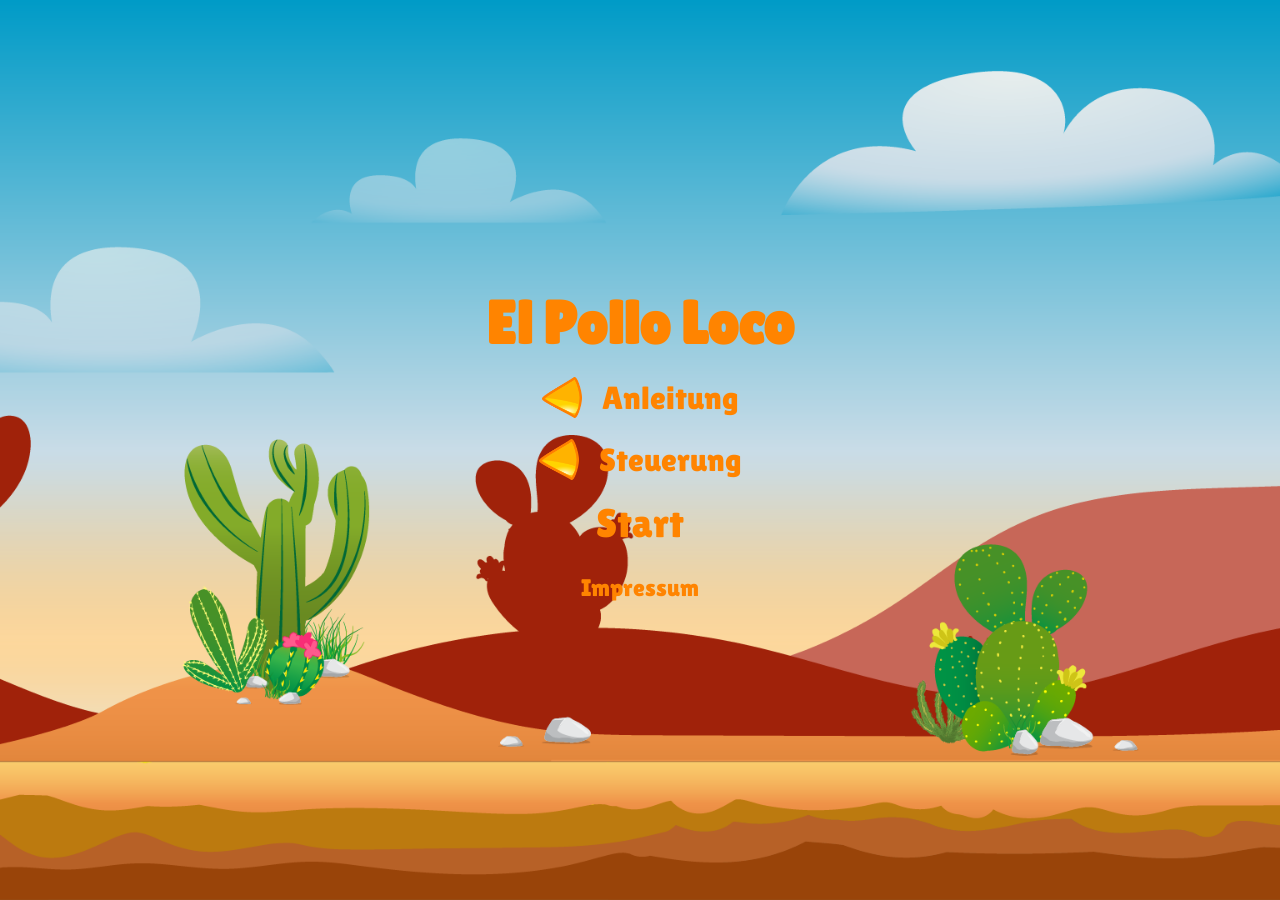
<file: index.html>
<!DOCTYPE html>
<html lang="de" translate="no">

<head>
    <meta charset="UTF-8">
    <meta name="viewport" content="width=device-width, initial-scale=1.0, user-scalable=no">
    <title>EPL</title>
    <link rel="icon" type="image/x-icon" href="./img/3_enemies_chicken/chicken_small/1_walk/1_w.png">
    <link rel="stylesheet" href="style.css">
    <link rel="stylesheet" href="fonts.css">
    <script src="./classes/drawable-object.class.js"></script>
    <script src="./classes/movable-object.class.js"></script>
    <script src="./classes/throwable-object.class.js"></script>
    <script src="./classes/wold.class.js"></script>
    <script src="./classes/background-object.class.js"></script>
    <script src="./classes/cloud.class.js"></script>
    <script src="./classes/character.class.js"></script>
    <script src="./classes/chicken.class.js"></script>
    <script src="./classes/smallchicken.class.js"></script>
    <script src="./classes/keyboard.class.js"></script>
    <script src="./classes/level.class.js"></script>
    <script src="./classes/gameover.class.js"></script>
    <script src="./classes/gamewin.class.js"></script>
    <script src="./classes/status-Bar.class.js"></script>
    <script src="./classes/reward.class.js"></script>
    <script src="./classes/bottle.class.js"></script>
    <script src="./classes/coin.class.js"></script>
    <script src="./classes/endboss.class.js"></script>
    <script src="./levels/level.js"></script>
    <script defer src="./js/game.js"></script>
    <script defer src="./js/sounds.js"></script>
</head>

<body>
    <div class="landscapeScreen">
        <div id="infoScreen" class="infoScreen">
            <p>Bitte Gerät drehen :)</p>
        </div>
    </div>
    <div id="startScreen" class="startScreen">
        <h1>El Pollo Loco</h1>
        <div class="menuOpenButton" id="openInstructionsButton" onclick="toggleMenue('instructions')">
            <img id="instructionsImg" src="./img/buttons/arrow-throw.png" alt="">Anleitung
        </div>
        <div class="instructions dNone" id="instructions">
            <h2>Was du tun musst... </h2>
            <span>Beseitige Gegner, indem du mit Flaschen auf Sie wirfst oder auf Sie springst. :-)</span><br><br>
            <span>Sammle - je nach Schwierigkeitsgrad - <b>ALLE</b> Coins ein, um gegen den Endgegner
                anzutreten.</span><br><br>
            <span>Besiege den Endgegner und starte das nächste Level.</span><br><br>
        </div>
        <div class="menuOpenButton" id="openGameControlButton" onclick="toggleMenue('gameControl')">
            <img id="gameControlImg" src="./img/buttons/arrow-throw.png" alt="">Steuerung
        </div>
        <div class="gameControl dNone" id="gameControl">
            <div class="gameControlBlock">
                <h2>Tastatur Steuerung</h2>
                <div class="gameControlLine">
                    <div>Links laufen</div>
                    <img src="./img/buttons/leftKey.png" alt="Pfeil nach Links">
                </div>
                <div class="gameControlLine">
                    <div>Rechts laufen</div>
                    <img src="./img/buttons/rightKey.png" alt="Pfeil nach Rechts">
                </div>
                <div class="gameControlLine">
                    <div>Springen</div>
                    <img src="./img/buttons/spaceKey.png" alt="Pfeil nach oben">
                </div>
                <div class="gameControlLine">
                    <div>Gegenstand werfen</div>
                    <img src="./img/buttons/dKey.png" alt="">
                </div>
            </div>
            <div class="gameControlBlock">
                <h2>Mobile Steuerung</h2>
                <div class="gameControlLine">
                    <div>Links laufen</div>
                    <img src="./img/buttons/arrow-left.png" alt="Pfeil nach Links">
                </div>
                <div class="gameControlLine">
                    <div>Rechts laufen</div>
                    <img src="./img/buttons/arrow-right.png" alt="Pfeil nach Rechts">
                </div>
                <div class="gameControlLine">
                    <div>Springen</div>
                    <img src="./img/buttons/arrow-up.png" alt="Pfeil nach oben">
                </div>
                <div class="gameControlLine">
                    <div>Gegenstand werfen</div>
                    <img src="./img/6_salsa_bottle/2_salsa_bottle_on_ground.png" alt="">
                </div>
            </div>
            <div id="heaviness"
                title="Es kann hier eingestellt werden wieviele Coins gesammelt werden müssen um gegen den Endgegner antreten zu können. Bei 0 muss kein Coin gesammelt werden und Bei 100 müssen alle gesammelt werden.">
                <div class="heavinessPosition">
                    <span class="">Schwierigkeitsgrad</span>
                    <span class="heavinessPosition">
                        <div id="heavinessSliderValue"></div>%
                    </span>
                </div>
                <input type="range" min="0" max="100" value="50" id="heavinessSlider" class="heavinessSlider">
            </div>
            <div id="sound" class="sound">
                <div>Ton</div>
                <img id="enabledButton" class="muteBox" src="./img/buttons/greenHook.png"
                    onclick="toggleMuteAudio(false)" alt="grüner Haken Ton an">
                <img id="disabledButton" class="muteBox dNone" src="./img/buttons/closeCross.png"
                    onclick="toggleMuteAudio(true)" alt="schwarzes Kreuz Ton aus">
            </div>
        </div>
        <div class="startBtn" id="startBtn" onclick="init(1)" touchstart="init(1)">
            <div class="startGameTxt">Start</div>
        </div>
        <footer>
            <a href="impressum.html">Impressum</a>
        </footer>
    </div>
    <section id="biggerScreen" class="biggerScreen">
        <canvas id="canvas" width="720" height="480"></canvas>
        <div id="controlsBox" class="controlsBox">
            <section class="btnContainerTop">
                <div class="blocks">
                    <img class="gamePlayButtons colorChanger dNone" src="./img/buttons/mute.png" id="muteIcon"
                        alt="Ton abschalten" onclick="toggleMuteAudio(true)">
                    <img class="gamePlayButtons colorChanger" src="./img/buttons/volume.png" id="volumeIcon"
                        alt="Ton einschalten" onclick="toggleMuteAudio(false)">
                    <img class="gamePlayButtons colorChanger" src="./img/buttons/full-screen.png" id="btnWide"
                        onclick="toggleFullScreen()">
                    <img class="gamePlayButtons colorChanger dNone" src="./img/buttons/closeCross.png" id="btnNormal"
                        onclick="toggleFullScreen()">
                    <div id="showLevelNbr"></div>
                </div>
            </section>
            <section id="btnContainerBottom" class="btnContainerBottom">
                <div class="blocks">
                    <img class="gamePlayButtons gamePlayButtonsBottomBackground" src="./img/buttons/arrow-left.png"
                        id="btnLeft">
                    <img class="gamePlayButtons gamePlayButtonsBottomBackground" src="./img/buttons/arrow-right.png"
                        id="btnRight">
                </div>
                <div class="blocks">
                    <img class="gamePlayButtons gamePlayButtonsBottomBackground" src="./img/buttons/arrow-up.png"
                        id="btnJump">
                    <img class="gamePlayButtons gamePlayButtonsBottomBackground"
                        src="./img/6_salsa_bottle/2_salsa_bottle_on_ground.png" id="btnThrow">
                </div>
            </section>
        </div>
        <div id="gameOverInterface" class="gameOverInterface">
            <div class="startBtn" id="startBtnTwo" onclick="init(1)" touchstart="init(1)">
                <div class="startGameTxt">Neu Starten</div>
            </div>
            <div class="startBtn" id="loadStartScreenBtn" onclick="loadStartScreen()" touchstart="loadStartScreen()">
                <div class="startGameTxt">zur Startseite</div>
            </div>
        </div>
    </section>
</body>

</html>
</file>
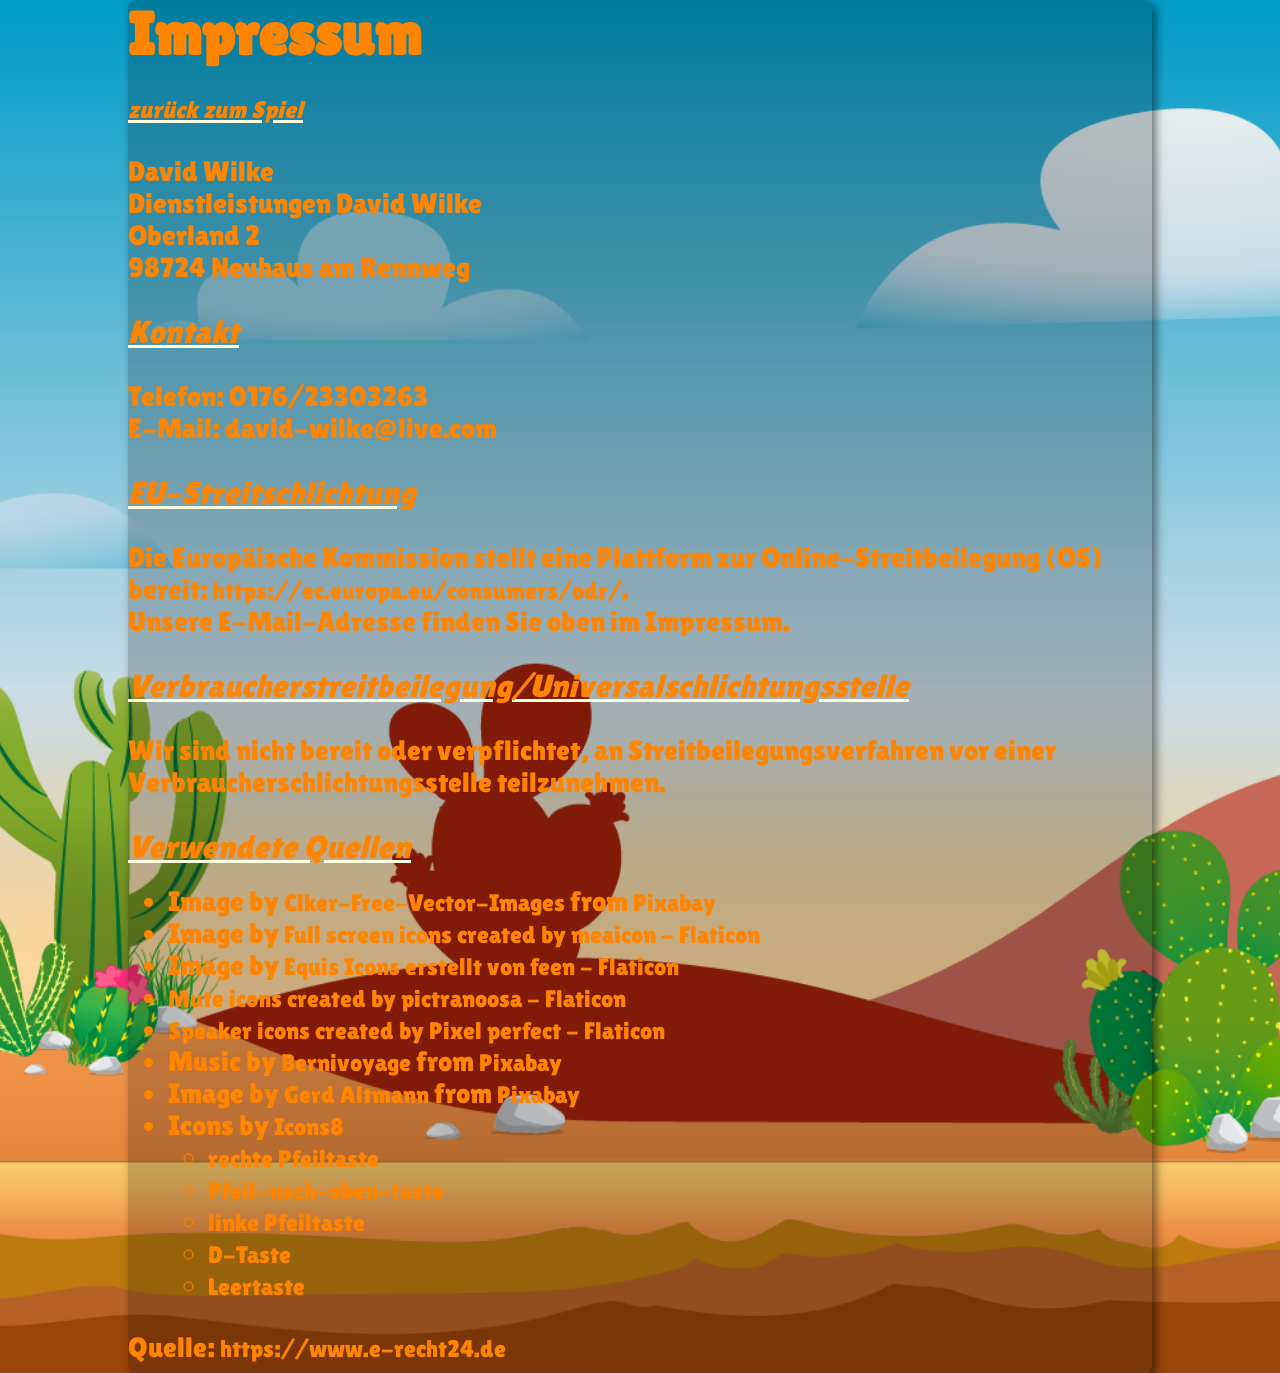
<file: impressum.html>
<!DOCTYPE html>
<html lang="en">

<head>
    <meta charset="UTF-8">
    <meta name="viewport" content="width=device-width, initial-scale=1.0">
    <title>Impressum</title>
    <link rel="icon" type="image/x-icon" href="./img/3_enemies_chicken/chicken_small/1_walk/1_w.png">
    <link rel="stylesheet" href="impressumStyle.css">
    <link rel="stylesheet" href="fonts.css">
</head>

<body>
    <div class="content">
        <h1>Impressum</h1>

        <h2><a href="index.html">zurück zum Spiel</a></h2>

        <p>David Wilke<br />
            Dienstleistungen David Wilke<br />
            Oberland 2<br />
            98724 Neuhaus am Rennweg</p>

        <h2>Kontakt</h2>
        <p>Telefon: 0176/23303263<br />
            E-Mail: david-wilke@live.com</p>

        <h2>EU-Streitschlichtung</h2>
        <p>Die Europ&auml;ische Kommission stellt eine Plattform zur Online-Streitbeilegung (OS) bereit: <a
                href="https://ec.europa.eu/consumers/odr/" target="_blank"
                rel="noopener noreferrer">https://ec.europa.eu/consumers/odr/</a>.<br /> Unsere E-Mail-Adresse finden
            Sie
            oben
            im Impressum.</p>

        <h2>Verbraucher&shy;streit&shy;beilegung/Universal&shy;schlichtungs&shy;stelle</h2>
        <p>Wir sind nicht bereit oder verpflichtet, an Streitbeilegungsverfahren vor einer Verbraucherschlichtungsstelle
            teilzunehmen.</p>

        <h2>Verwendete Quellen</h2>
        <ul>
            <li>Image by <a
                    href="https://pixabay.com/users/clker-free-vector-images-3736/?utm_source=link-attribution&utm_medium=referral&utm_campaign=image&utm_content=31197">Clker-Free-Vector-Images</a>
                from <a
                    href="https://pixabay.com//?utm_source=link-attribution&utm_medium=referral&utm_campaign=image&utm_content=31197">Pixabay</a>
            </li>
            <li>
                Image by <a href="https://www.flaticon.com/free-icons/full-screen" title="full screen icons">Full screen
                    icons created by meaicon - Flaticon</a>
            </li>
            <li>
                Image by <a href="https://www.flaticon.com/de/kostenlose-icons/equis" title="equis Icons">Equis Icons
                    erstellt von feen - Flaticon</a>
            </li>
            <li>
                <a href="https://www.flaticon.com/free-icons/mute" title="mute icons">Mute icons created by pictranoosa - Flaticon</a>
            </li>
            <li>
                <a href="https://www.flaticon.com/free-icons/speaker" title="speaker icons">Speaker icons created by Pixel perfect - Flaticon</a>
            </li>
            <li>
                Music by <a href="https://pixabay.com/de/users/bernivoyage-41968985/?utm_source=link-attribution&utm_medium=referral&utm_campaign=music&utm_content=305896">Bernivoyage</a> from <a href="https://pixabay.com/music//?utm_source=link-attribution&utm_medium=referral&utm_campaign=music&utm_content=305896">Pixabay</a>
            </li>
            <li>
                Image by <a
                    href="https://pixabay.com/users/geralt-9301/?utm_source=link-attribution&utm_medium=referral&utm_campaign=image&utm_content=500950">Gerd
                    Altmann</a>
                from <a
                    href="https://pixabay.com//?utm_source=link-attribution&utm_medium=referral&utm_campaign=image&utm_content=500950">Pixabay</a>
            </li>
            <li>
                Icons by <a target="_blank" href="https://icons8.com">Icons8</a>
                <ul>
                    <li>
                        <a target="_blank" href="https://icons8.com/icon/ZSAdWdouFSt6/right-arrow-key">rechte
                            Pfeiltaste</a>
                    </li>
                    <li>
                        <a target="_blank"
                            href="https://icons8.com/icon/A19nGp48qi3L/up-arrow-key">Pfeil-nach-oben-taste</a>
                    </li>
                    <li>
                        <a target="_blank" href="https://icons8.com/icon/yS8YHZC7GQ9i/left-arrow-key">linke
                            Pfeiltaste</a>
                    </li>
                    <li>
                        <a target="_blank" href="https://icons8.com/icon/aa2GZ6X2ujlY/d-key">D-Taste</a>
                    </li>
                    <li>
                        <a target="_blank" href="https://icons8.com/icon/3Apt7KAlK2HU/space-key">Leertaste</a>
                    </li>
                </ul>
            </li>
        </ul>

        <p>Quelle: <a href="https://www.e-recht24.de">https://www.e-recht24.de</a></p>
    </div>
</body>

</html>
</file>
<file: style.css>
* {
    box-sizing: border-box;
    margin: 0;
    font-family: Lilita One;
}

body {
    display: flex;
    justify-content: center;
    align-items: center;
    min-height: 100vh;
    background-position: center center;
    background-size: cover;
    background-repeat: no-repeat;
    background-image: url('./img/5_background/first_half_background.png');
    color: #ff8400;
    font-size: 32px;
}

h1 {
    font-size: 60px;
}

h2 {
    text-decoration: underline;
    text-decoration-color: lightyellow;
    font-size: 32px;
    font-style: italic;
    font-weight: 500;
}

a {
    color: #ff8400;
    text-decoration: none;
    font-size: 24px;
}

b {
    color: #ff8400;
}

p {
    font-size: 40px;
    font-weight: 900;
    color: orange;
}

a:hover {
    color: #894701;
}

.dFlex {
    display: flex !important;
}

.dNone {
    display: none !important;
}

.noScroll {
    overflow: hidden;
}

.landscapeScreen {
    display: none;
    align-items: center;
    position: absolute;
    top: 0;
    right: 0;
    bottom: 0;
    left: 0;
    z-index: 2;
    background-color: rgba(0, 0, 0, 0.8);
}

.startScreen {
    min-height: 100vh;
    display: flex;
    flex-direction: column;
    align-items: center;
    justify-content: center;
    text-align: center;
    gap: 20px;
    margin: auto;
}

.instructions {
    max-width: 60%;
    background-color: rgba(0, 0, 0, 0.2);
    box-shadow: 4px 4px 10px rgba(0, 0, 0, 0.5);
    border-radius: 8px;
}

.menuOpenButton {
    display: flex;
    align-items: center;
    gap: 20px;
    cursor: pointer;
}

.menuOpenButton:hover {
    color: #894701;
}

.menuOpenButton img {
    width: 40px;
    transform: rotate(180deg);
    transition: transform 0.2s linear;
}


.rotate90 {
    transform: rotate(90deg) !important;
}

.gameControl {
    display: flex;
    justify-content: center;
    flex-direction: column;
    gap: 20px;
    background-color: rgba(0, 0, 0, 0.2);
    box-shadow: 4px 4px 10px rgba(0, 0, 0, 0.5);
    border-radius: 8px;
}

.gameControl img {
    width: 50px;
}

.gameControlBlock {
    display: flex;
    flex-direction: column;
    gap: 10px;
}

.gameControlLine {
    display: flex;
    justify-content: space-between;
    flex-direction: row;
    align-items: center;
}

.heavinessPosition {
    display: flex;
    justify-content: space-evenly;
    align-items: center;
}

.heavinessPosition div {
    font-size: large;
}

.heavinessSlider {
    -webkit-appearance: none;
    width: 100%;
    height: 8px;
    background: orange;
    border-radius: 4px;
    outline: none;
}

.heavinessSlider::-webkit-slider-thumb {
    -webkit-appearance: none;
    background: darkorange;
    border-radius: 50%;
    width: 20px;
    height: 20px;
    cursor: pointer;
}

.sound {
    display: flex;
    justify-content: space-between;
    flex-direction: row;
    gap: 20px;
    align-items: center;
}

.muteBox {
    display: block;
    width: 50px;
    cursor: pointer;
}

span {
    font-size: large;
    color: black;
}

.startBtn:hover {
    cursor: pointer;
}

.startGameBtn {
    width: 60px;
    height: 60px;
}

.startGameTxt {
    font-size: 40px;
}

.startGameTxt:hover {
    color: #894701;
}

footer {
    padding-bottom: 8px;
}

.infoScreen {
    width: 100vw;
    display: flex;
    justify-content: center;
    align-items: center;
    text-align: center;
}

.biggerScreen {
    width: 100%;
    height: 100%;
    display: none;
    justify-content: center;
    align-items: center;
    position: relative;
    max-width: 720px;
    max-height: 480px;
}

canvas {
    width: 100%;
    max-width: 100vw;
    max-height: 100vh;
    background-color: black;
    display: block;
    border: 5px solid white;
}

.controlsBox {
    position: absolute;
    top: 0;
    right: 0;
    bottom: 0;
    left: 0;
}

#controls {
    width: 100%;
    height: 100%;
    position: relative;
}

.btnContainerTop {
    display: flex;
    position: absolute;
    top: 0;
    right: 0;
    justify-content: space-between;
    align-items: center;
}

.colorChanger {
    filter: invert(52%) sepia(93%) saturate(1000%) hue-rotate(1deg) brightness(100%);
}

.blocks {
    display: flex;
    align-items: center;
    padding: 8px 16px;
    gap: 24px;
}

#showLevelNbr {
    font-size: 30px !important;
    font-weight: bold;
    color: orange;
    opacity: 1;
    animation: levelAnimation 2s ease-out forwards;
}

.btnContainerBottom {
    display: none;
    position: absolute;
    bottom: 0;
    width: 100%;
    justify-content: space-between;
    align-items: center;
}

.gamePlayButtons {
    width: 50px;
    height: 50px;
}

.gamePlayButtonsBottomBackground {
    background-color: rgba(0, 0, 0, 0.2);
    border-radius: 8px;
}

.gameOverInterface {
    display: none;
    flex-direction: column;
    align-items: center;
    justify-content: center;
    text-align: center;
    gap: 20px;
    position: absolute;
    top: 0;
    right: 0;
    bottom: 0;
    left: 0;
    background-color: rgba(0, 0, 0, 0.9);
}

@keyframes levelAnimation {
    0% {
        font-size: 100%;
    }

    15% {
        font-size: 120%;
    }

    30% {
        font-size: 100%;
    }

    45% {
        font-size: 120%;
    }

    60% {
        font-size: 100%;
    }

    75% {
        font-size: 120%;
    }

    100% {
        font-size: 100%;
    }
}

@media only screen and (max-width: 500px) {
    .gamePlayButtons {
        width: 40px;
        height: 40px;
    }
}

@media only screen and (max-width: 400px) {
    #showLevelNbr {
        font-size: 20px !important;
    }

    .gamePlayButtons {
        width: 30px;
        height: 30px;
    }
}

@media only screen and (max-height: 400px) {
    .gamePlayButtons {
        width: 40px;
        height: 40px;
    }
}

@media only screen and (max-height: 300px) {
    .gamePlayButtons {
        width: 30px;
        height: 30px;
    }
}
</file>
<file: fonts.css>
/* bungee-spice-regular - latin */
@font-face {
    font-display: swap; /* Check https://developer.mozilla.org/en-US/docs/Web/CSS/@font-face/font-display for other options. */
    font-family: 'Bungee Spice';
    font-style: normal;
    font-weight: 400;
    src: url('./fonts/bungee-spice-v13-latin-regular.woff2') format('woff2'); /* Chrome 36+, Opera 23+, Firefox 39+, Safari 12+, iOS 10+ */
  }

  /* luckiest-guy-regular - latin */
@font-face {
    font-display: swap; /* Check https://developer.mozilla.org/en-US/docs/Web/CSS/@font-face/font-display for other options. */
    font-family: 'Luckiest Guy';
    font-style: normal;
    font-weight: 400;
    src: url('./fonts/luckiest-guy-v23-latin-regular.woff2') format('woff2'); /* Chrome 36+, Opera 23+, Firefox 39+, Safari 12+, iOS 10+ */
  }

  /* lilita-one-regular - latin */
@font-face {
    font-display: swap; /* Check https://developer.mozilla.org/en-US/docs/Web/CSS/@font-face/font-display for other options. */
    font-family: 'Lilita One';
    font-style: normal;
    font-weight: 400;
    src: url('./fonts/lilita-one-v15-latin-regular.woff2') format('woff2'); /* Chrome 36+, Opera 23+, Firefox 39+, Safari 12+, iOS 10+ */
  }
</file>
<file: impressumStyle.css>
* {
    box-sizing: border-box;
    margin: 0;
    font-family: Lilita One;
}

body {
    display: flex;
    justify-content: center;
    align-items: center;
    min-height: 100vh;
    background-position: center center;
    background-size: cover;
    background-repeat: no-repeat;
    background-image: url('./img/5_background/first_half_background.png');
    color: #ff8400;
    font-size: 28px;
    width: 80%;
    margin: auto;
}

h1 {
    font-size: 60px;
}

h2 {
    text-decoration: underline;
    text-decoration-color: lightyellow;
    font-size: 32px;
    font-style: italic;
    font-weight: 500;
}

a {
    color: #ff8400;
    text-decoration: none;
    font-size: 24px;
}

a:hover {
    color: #894701;
}

p {
    margin-top: 10px;
    margin-bottom: 10px;
}

.content {
    display: flex;
    justify-content: center;
    flex-direction: column;
    gap: 20px;
    background-color: rgba(0, 0, 0, 0.2);
    box-shadow: 4px 4px 10px rgba(0, 0, 0, 0.5);
    border-radius: 8px;
}
</file>
